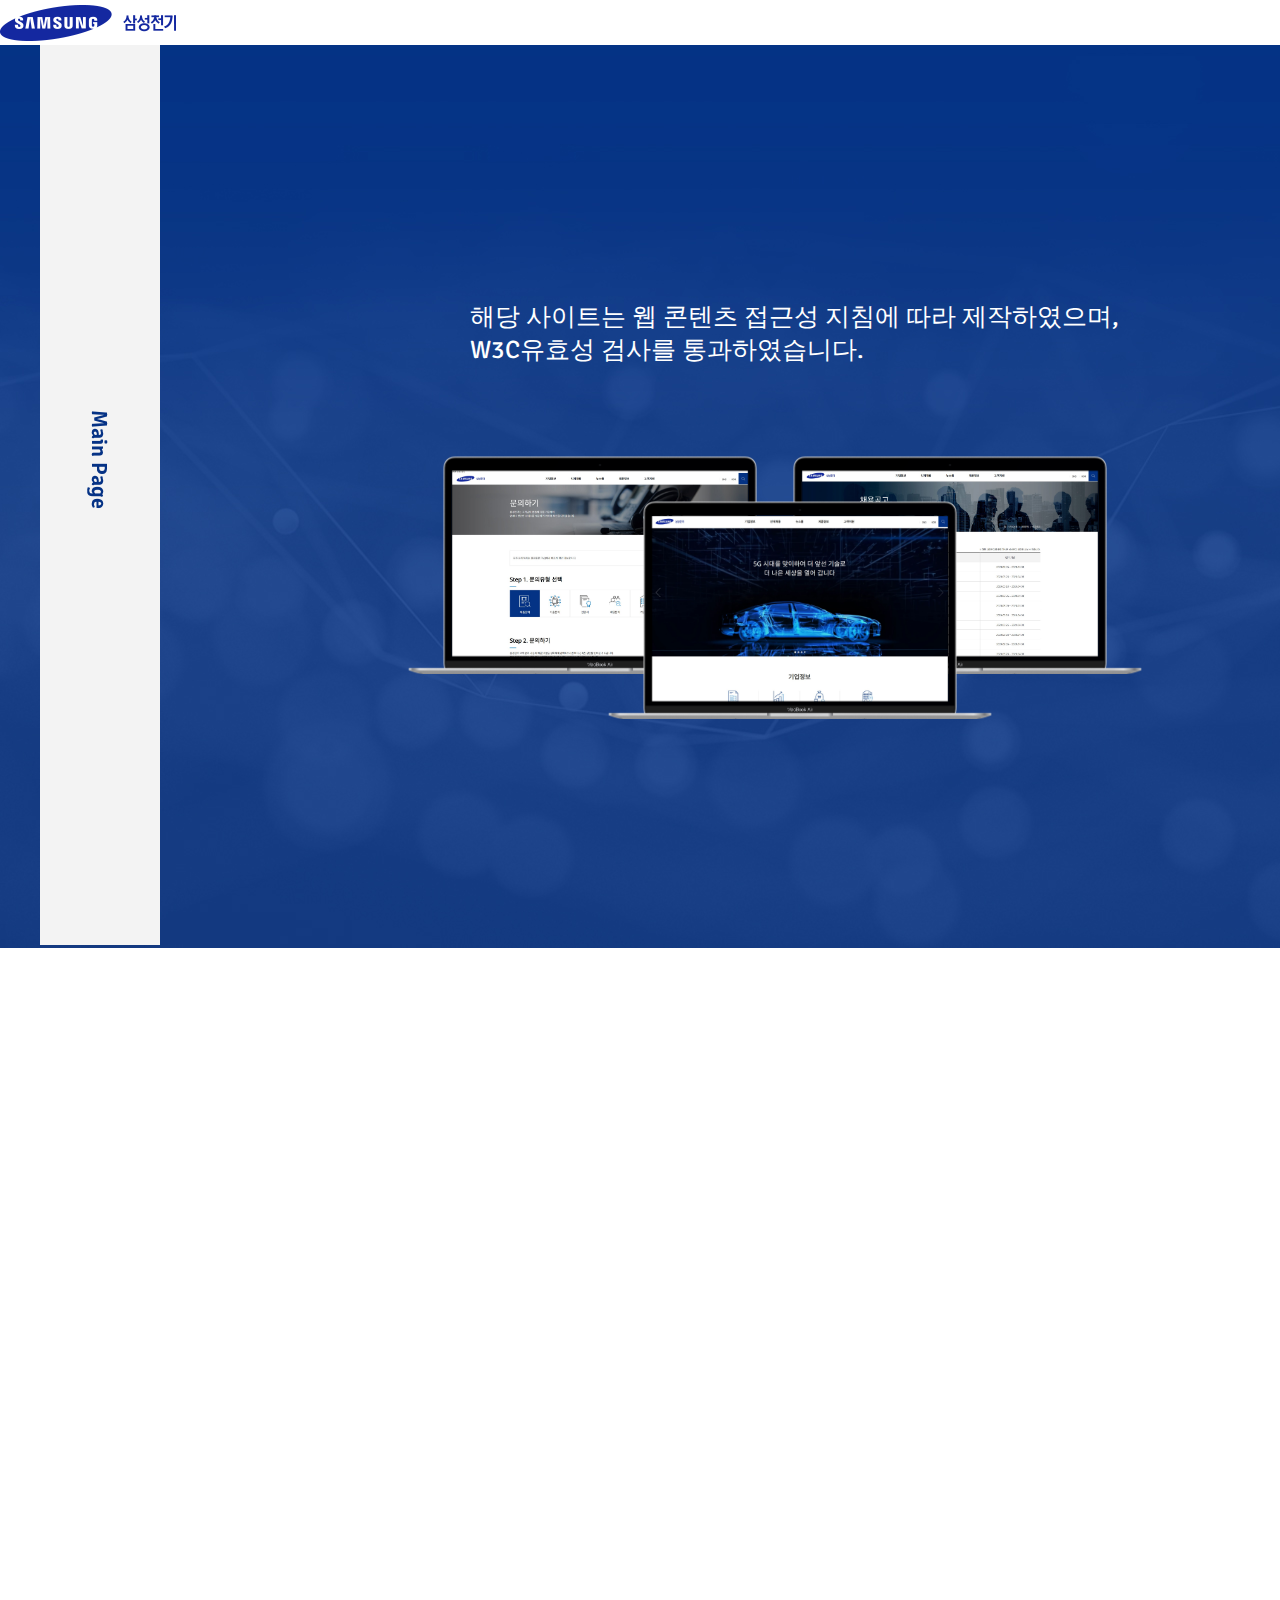
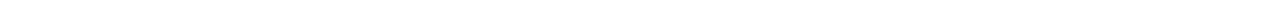
<file: subPage/samsung/samsungStandard/index.html>
<!DOCTYPE html>
<html lang="en">
  <head>
    <meta charset="UTF-8" />
    <meta http-equiv="X-UA-Compatible" content="IE=edge" />
    <meta name="viewport" content="width=device-width, initial-scale=1.0" />
    <title>Document</title>
    <link
      href="https://fonts.googleapis.com/css2?family=Signika:wght@300&display=swap"
      rel="stylesheet"
    />
    <link rel="stylesheet" type="text/css" href="css/main.css" />
    <script src="js/jquery-1.12.4.min.js"></script>
    <script src="js/main.js"></script>
  </head>
  <body>
    <!-- header -->
    <header>
      <!-- gnb -->
      <nav>
        <ul id="gnb" class="gnb">
          <li><a href="#">Main Page</a></li>
          <li><a href="#">W3C 유효성 검사</a></li>
          <li><a href="#">웹 접근성</a></li>
          <li><a href="#">Cross Browsing</a></li>
        </ul>
      </nav>
      <!-- //gnb -->
    </header>
    <!-- //header -->

    <!-- content -->
    <div id="content">
      <h1 class="blind">samsung_standard</h1>
      <h2><img src="images/logo.png" alt="삼성전기 로고" /></h2>
      <section class="cont_main">
        <span
          >해당 사이트는 웹 콘텐츠 접근성 지침에 따라 제작하였으며, W3C유효성
          검사를 통과하였습니다.</span
        >
        <div class="main_img">
          <div class="moc_main">
            <em class="mac"></em>
            <i class="page"></i>
          </div>
          <div class="moc_sub1">
            <em class="mac"></em>
            <i class="page"></i>
          </div>
          <div class="moc_sub2">
            <em class="mac"></em>
            <i class="page"></i>
          </div>
        </div>
      </section>
      <section class="cont_w3c">
        <h3>W3C 유효성 검사</h3>
        <span
          >W3C HTML 유효성 검사와 CSS 유효성 검사를 통과하고 웹 표준에 맞게
          개발되었다는 사실을 증명하는 인증마크를 획득했습니다.</span
        >
        <p><img src="images/passImg.png" alt="passed img" /></p>
        <div class="w3c_img">
          <ul>
            <li><img src="images/samsung_html.png" alt="samsung_html" /></li>
            <li><img src="images/samsung_css.png" alt="samsung_css" /></li>
          </ul>
        </div>
        <div class="w3c_bg">
          <ul>
            <li></li>
            <li></li>
          </ul>
        </div>
      </section>
      <section class="cont_access">
        <h3>Web accessibility</h3>
        <span
          >한국형 웹 콘텐츠 접근성 지침2.0을 평가기준으로 하여 준수율 100%로 웹
          접근성 검사를 통과했습니다.</span
        >
        <p><img src="images/passImg.png" alt="passed img" /></p>
        <div class="access_img">
          <span
            ><img src="images/access_pad.png" alt="웹 accessibility"
          /></span>
        </div>
      </section>
      <section class="cont_cross">
        <h3>Cross Browsing</h3>
        <span
          >Chrome,FireFox,Opera,Safari에서 동일한 웹페이지를 볼수
          있습니다.</span
        >
        <div class="cross_img">
          <ul>
            <li><img src="images/Firefox.png" alt="Firefox" /></li>
            <li><img src="images/safari.png" alt="safari" /></li>
            <li><img src="images/chrome.png" alt="chrome" /></li>
            <li><img src="images/Mac_Chrome.png" alt="Mac_Chrome" /></li>
          </ul>
        </div>
      </section>
    </div>
    <!-- //content -->
  </body>
</html>
</file>
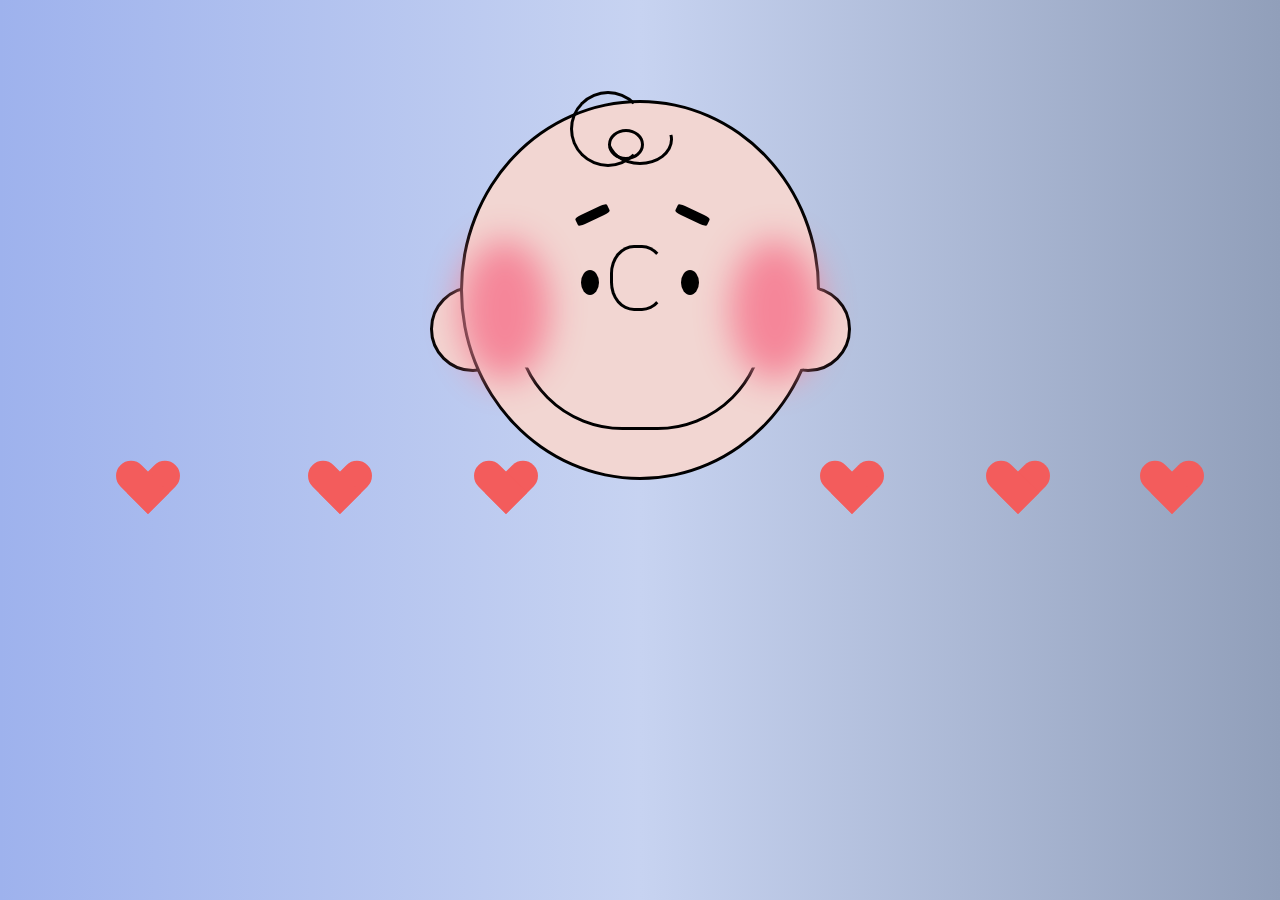
<file: subPage/cont10_Pure_CSS/CHARLIE.html>
<!DOCTYPE html>
<html lang="en">
  <head>
    <meta charset="UTF-8" />
    <meta http-equiv="X-UA-Compatible" content="IE=edge" />
    <meta name="viewport" content="width=device-width, initial-scale=1.0" />
    <title>snoopy 찰리 브라운</title>
    <style type="text/css">
      * {
        padding: 0;
        margin: 0;
      }
      /*배경*/
      body {
        background: linear-gradient(to right, #9eb2ed, #c7d3f1, #919fba);
        margin: 0 auto;
      }
      /*하트*/
      div[class^="heart_"] {
        position: relative;
        width: 100%;
        top: 460px;
      }
      div[class^="heart_"]::after,
      div[class^="heart_"]::before {
        content: "";
        position: absolute;
        width: 30px;
        height: 54px;
        background-color: rgb(243, 92, 92);
        border-radius: 20px 20px 0 0;
      }

      div[class^="heart_"]::after {
        transform-origin: 0 100%;
        transform: translateX(20px) rotate(-45deg);
      }

      div[class^="heart_"]:before {
        transform-origin: 100% 100%;
        transform: translateX(-10px) rotate(45deg);
      }
      .heart_1 {
        bottom: 0;
        left: 10%;
        animation: heart-movement 4s infinite ease-in -0.66s;
      }

      .heart_2 {
        bottom: 6px;
        left: 25%;
        animation: heart-movement 4s infinite ease-in -2.23s;
      }

      .heart_3 {
        bottom: 12px;
        left: 38%;
        animation: heart-movement 4s infinite ease-in -0.26s;
      }
      .heart_4 {
        bottom: 1px;
        left: 65%;
        animation: heart-movement 4s infinite ease-in -1.67s;
      }
      .heart_5 {
        bottom: 6px;
        left: 78%;
        animation: heart-movement 4s infinite ease-in -2.88s;
      }

      .heart_6 {
        bottom: 15px;
        left: 90%;
        animation: heart-movement 4s infinite ease-in -0.23s;
      }
      @keyframes heart-movement {
        0% {
          transform: translate3d(0, 0, 0);
        }
        100% {
          transform: translate3d(0, -500px, 0);
        }
      }

      /*얼굴*/
      .snoopy {
        z-index: 10;
        position: relative;
        margin: 0 auto;
        top: 100px;
        width: 360px;
        height: 380px;
      }
      .snoopy .face {
        width: 360px;
        height: 380px;
        background: #f2d6d2;
        border: 3px solid #000;
        border-radius: 50%;
        box-sizing: border-box;
      }

      /*hair*/
      .hair {
        position: absolute;
        left: 110px;
        width: 70px;
        height: 70px;
        top: -9px;
        border: 3px solid #000;
        border-radius: 50%;
        border-right-color: transparent;
      }
      .hair::after {
        content: "";
        position: absolute;
        top: 35px;
        left: 35px;
        width: 30px;
        height: 25px;
        border-radius: 50%;
        border: 3px solid #000;
      }
      .hair::before {
        content: "";
        position: absolute;
        top: 20px;
        left: 34px;
        width: 60px;
        height: 45px;
        border-radius: 50%;
        border: 3px solid #000;
        clip-path: polygon(0 65%, 100% 40%, 100% 100%, 0 100%);
      }

      /*ear*/
      .ear {
        position: absolute;
        left: calc(50% - 49px);
        width: 98px;
        height: 98px;
        border: 3px solid transparent;
        border-radius: 50%;
        box-sizing: border-box;
        /*background: magenta;*/
        z-index: -3;
      }
      .ear::before,
      .ear::after {
        content: "";
        position: absolute;
        top: 180px;
        left: calc(50% - 40px);
        width: 80px;
        height: 80px;
        border-radius: 50%;
        background: #f2d6d2;
        border: 3px solid #000;
      }
      .ear::before {
        margin-left: 165px;
      }
      .ear::after {
        margin-left: -170px;
      }
      .ear_1 {
        position: absolute;
        top: 185px;
        left: 300px;
        width: 80px;
        height: 84px;
        border-radius: 50%;
        background: #f2d6d2;
      }
      /*eyebrows*/
      .eyebrows {
        position: absolute;
        left: calc(50% - 5px);
        top: 110px;
        width: 10px;
        height: 10px;
        /*background: red;*/
      }
      .eyebrows::before,
      .eyebrows::after {
        content: "";
        position: absolute;
        left: calc(50% - 15px);
        width: 35px;
        height: 10px;
        background: #000;
        border-radius: 20%;
        transition: transform 0.5s ease-in-out;
      }
      .eyebrows::before {
        margin-left: 50px;
        transform: rotate(25deg);
      }
      .eyebrows::after {
        margin-left: -50px;
        transform: rotate(-25deg);
      }
      .snoopy:hover .eyebrows::after {
        transform: rotate(-25deg) translateY(-10px);
      }
      .snoopy:hover .eyebrows::before {
        transform: rotate(25deg) translateY(-10px);
      }
      /*eyes*/
      .eyes {
        position: absolute;
        left: calc(50% - 9px);
        width: 18px;
        height: 25px;
        top: 170px;
        /*background: #000;*/
        border-radius: 50%;
      }

      .eyes::before,
      .eyes::after {
        content: "";
        position: absolute;
        left: calc(50% - 9px);
        width: 18px;
        height: 25px;
        background: #000;
        border-radius: 50%;
        transition: transform 0.3s ease-in-out;
      }

      .eyes::before {
        margin-left: 50px;
      }
      .eyes::after {
        margin-left: -50px;
      }
      .snoopy:hover .eyes::after {
        transform: rotate(-15deg) scale(1.2, 0.1);
      }
      .snoopy:hover .eyes::before {
        transform: rotate(15deg) scale(1.2, 0.1);
      }

      /*nose*/
      .nose {
        position: absolute;
        left: calc(50% - 30px);
        width: 50px;
        height: 60px;
        top: 145px;
        background: #f2d6d2;
        border-radius: 43%;
        border: 3px solid #000;
        border-right-color: transparent;
        /*polygon(0 0, 100% 0%-top, 100% 100%-bottom, 0 100%); 기본값*/
      }

      /*mouth*/
      .mouth {
        position: absolute;
        left: calc(50% - 125px);
        top: 80px;
        width: 250px;
        height: 250px;
        border-radius: 43%;
        border: 3px solid #000;
        box-sizing: border-box;
        clip-path: polygon(0 75%, 100% 75%, 100% 100%, 0 100%);
        transition: clip-path 0.5s ease-in-out;
      }

      .snoopy:hover .mouth {
        clip-path: polygon(0 65%, 100% 65%, 100% 100%, 0 100%);
      }
      /*cheek*/
      .cheek {
        position: absolute;
        left: calc(50% - 15px);
        top: 170px;
        width: 30px;
        height: 80px;
        border-radius: 50%;
        /*background: red;*/
        box-shadow: -135px 0 35px 30px #f58699, 135px 0 35px 30px #f58699;
      }
      .snoopy:hover .cheek {
        box-shadow: -135px 0 35px 30px #f8496c, 135px 0 35px 30px #f8496c;
      }
    </style>
  </head>
  <body>
      <div class="heart_1"></div>
      <div class="heart_2"></div>
      <div class="heart_3"></div>
      <div class="heart_4"></div>
      <div class="heart_5"></div>
      <div class="heart_6"></div>

      <div class="snoopy">
        <div class="face">
          <div class="hair"></div>
          <div class="ear"></div>
          <div class="ear_1"></div>
          <div class="eyebrows"></div>
          <div class="eyes"></div>
          <div class="nose"></div>
          <div class="mouth"></div>
          <div class="cheek"></div>
        </div>
      </div>
  </body>
</html>
</file>
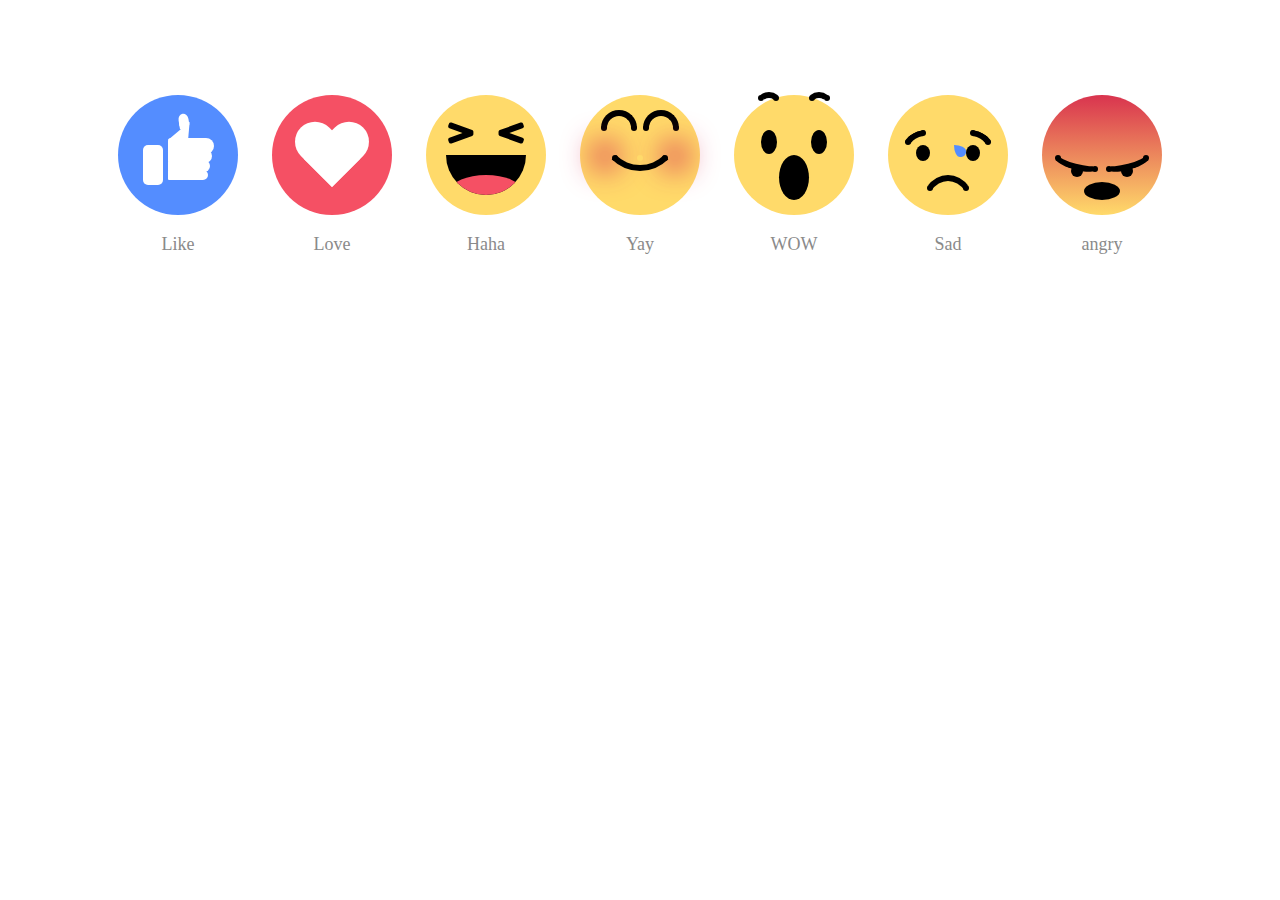
<file: subPage/cont10_Pure_CSS/facebook_emoji.html>
<!DOCTYPE html>
<html lang="en">
  <head>
    <meta charset="UTF-8" />
    <meta http-equiv="X-UA-Compatible" content="IE=edge" />
    <meta name="viewport" content="width=device-width, initial-scale=1.0" />
    <title>animation4 : FacebooK_Emoji</title>
    <style type="text/css">
      body {
        text-align: center;
        margin: 80px auto 0;
      }
      .emoji {
        position: relative;
        display: inline-block;
        width: 120px;
        height: 120px;
        border-radius: 50%;
        margin: 15px 15px 40px;
        background: #ffda6a;
      }
      .emoji::after {
        content: "Emoji";
        position: absolute;
        bottom: -40px;
        left: calc(50% - 30px);
        width: 60px;
        font-size: 18px;
        color: #8a8a8a;
      }
      /*1..emoji_like*/
      .emoji_like {
        background: #548dff;
      }
      .emoji_like::after {
        content: "Like";
      }

      .emoji_like .emoji_hand {
        position: absolute;
        left: 25px;
        bottom: 30px;
        width: 20px;
        height: 40px;
        background: #fff;
        border-radius: 5px;
        animation: hands-up 2s linear 0s infinite;
      }

      @keyframes hands-up {
        25% {
          transform: rotate(15deg);
        }
        50% {
          transform: rotate(-15deg) translateY(-10px);
        }
        75%,
        100% {
          transform: rotate(0deg);
        }
      }
      .emoji_like .emoji_hand::before {
        content: "";
        position: absolute;
        left: 25px;
        bottom: 5px;
        width: 40px;
        height: 10px;
        background: #fff;
        border-radius: 2px 10px 10px 2px;
        box-shadow: 1px -9px 0 1px /*스프레드 확장/축소*/ #fff,
          2px -19px 0 2px #fff, 3px -29px 0 3px #fff;
      }
      .emoji_like .emoji_thumb {
        position: absolute;
        right: -25px;
        top: -25px;
        border-bottom: 20px solid #fff;
        border-left: 20px solid transparent;
        transform: rotate(5deg);
        transform-origin: 0 100%;
        animation: thumbs-up 2s linear 0s infinite;
      }
      @keyframes thumbs-up {
        25% {
          transform: rotate(20deg);
        }
        50%,
        100% {
          transform: rotate(5deg);
        }
      }

      .emoji_like .emoji_thumb::before {
        content: "";
        position: absolute;
        left: -9.7px;
        top: -9px;
        width: 10px;
        height: 12px;
        background: #fff;
        border-radius: 50% 50% 0 0;
        box-shadow: -1px 4px 0 -1px #fff;
        transform: rotate(-14deg);
        transform-origin: 100% 100%;
      }

      /*2.emoji_love*/
      .emoji_love {
        background: #f55064;
      }
      .emoji_love::after {
        content: "Love";
      }
      .emoji_love .emoji_heart {
        position: absolute;
        left: 50%;
        top: 50%;
        width: 80px;
        height: 80px;
        /*border: 1px solid #000;*/
        /*margin-left: -가로1/2px;  margin-top: -세로1/2px;*/
        margin-left: -40px;
        margin-top: -40px;
        animation: heart-beat 1s linear infinite alternate
          /*alternate: 거꾸로 실행됨*/;
      }
      @keyframes heart-beat {
        25% {
          transform: scale(1.1);
        }
        75% {
          transform: scale(0.6);
        }
      }
      .emoji_heart::before,
      .emoji_heart::after {
        content: "";
        position: absolute;
        left: 50%;
        top: 50%;
        width: 40px;
        height: 64px;
        margin-left: -20px;
        margin-top: -32px;
        background: #fff;
        border-radius: 20px 20px 0 0;
      }

      .emoji_heart::before {
        transform-origin: 0 100%;
        transform: translateX(20px) rotate(-45deg);
      }
      .emoji_heart::after {
        transform-origin: 100% 100%;
        transform: translateX(-20px) rotate(45deg);
      }
      /*position:absolute는 margin:0 auto 안됨!!!!
      ###중앙에 위치 시키는 방법###
      1.position:absolute; left:calc(50% - 가로1/2 px); top:calc(50% - 세로 1/2px);
      2.position:absolute;left:50% top:50%;  margin-left: -가로1/2px;  margin-top: -세로1/2px;
      3.position:absolute; left:50% top:50%;  transform:translate3d(-50%, -50%,0)
      */

      /*3.emoji_haha*/
      .emoji_haha::after {
        content: "Haha";
      }
      .emoji_haha .emoji_face {
        position: absolute;
        width: 100%;
        height: inherit; /* = heught:100%*/
        animation: haha-face 2s linear infinite normal;
      }
      @keyframes haha-face {
        10% {
          transform: translateY(25px);
        }
        20% {
          transform: translateY(15px);
        }

        30% {
          transform: translateY(25px);
        }
        40% {
          transform: translateY(15px);
        }

        50% {
          transform: translateY(25px);
        }

        60% {
          transform: translateY(0);
        }
        70% {
          transform: translateY(-10px);
        }

        80% {
          transform: translateY(0);
        }
        90% {
          transform: translateY(-10px);
        }
      }
      .emoji_haha .emoji_eyes {
        position: absolute;
        left: 50%;
        top: 35px;
        width: 26px;
        height: 6px;
        margin-left: -13px;
        border-radius: 2px;
        /*background: #fff;*/
        box-shadow: -25px 5px 0 0 #000, 25px -5px 0 0 #000;
        transform: rotate(20deg);
      }
      .emoji_haha .emoji_eyes::after {
        content: "";
        position: absolute;
        left: 0;
        top: 0;
        width: 26px;
        height: 6px;
        border-radius: 2px;
        box-shadow: -25px -5px 0 0 #000, 25px 5px 0 0 #000;
        transform: rotate(-40deg);
      }
      .emoji_haha .emoji_mouth {
        overflow: hidden;
        position: absolute;
        left: 50%;
        top: 50%;
        width: 80px;
        height: 40px;
        margin-left: -40px;
        background: #000;
        border-radius: 0 0 40px 40px;
        animation: haha-mouht 2s linear infinite normal;
      }

      @keyframes haha-mouht {
        10% {
          transform: scale(0.6);
          top: 45%;
        }
        20% {
          transform: scale(0.8);
          top: 45%;
        }

        30% {
          transform: scale(0.6);
          top: 45%;
        }
        40% {
          transform: scale(0.8);
          top: 45%;
        }

        50% {
          transform: scale(0.6);
          top: 45%;
        }

        60% {
          transform: scale(1);
          top: 50%;
        }
        70% {
          transform: scale(1.2);
          top: 50%;
        }

        80% {
          transform: scale(1);
          top: 50%;
        }
        90% {
          transform: scale(1.1);
          top: 50%;
        }
      }
      .emoji_haha .emoji_tongue {
        position: absolute;
        left: 50%;
        bottom: -10px;
        width: 70px;
        height: 30px;
        margin-left: -35px;
        background: #f55064;
        border-radius: 50%;
      }

      /* 4.emoji_yay*/
      .emoji_yay::after {
        content: "Yay";
      }
      .emoji_yay .emoji_face {
        position: absolute;
        width: 100%;
        height: inherit;
        animation: yey 1s linear infinite alternate;
      }
      @keyframes yey {
        25% {
          transform: rotate(-15deg);
        }
        75% {
          transform: rotate(15deg);
        }
      }

      .emoji_yay .emoji_eyebrows {
        position: absolute;
        left: calc(50% - 3px); /*(50%-height1/2)*/
        top: 30px;
        width: 6px;
        height: 6px;
        border-radius: 50%;
        /*background: #fff;*/
        box-shadow: -6px 0 0 0 #000, -36px 0 0 0 #000, 6px 0 0 0 #000,
          36px 0 0 0 #000;
      }
      .emoji_yay .emoji_eyebrows::before,
      .emoji_yay .emoji_eyebrows::after {
        content: "";
        position: absolute;
        left: calc(50% - 18px);
        bottom: 3px;
        width: 36px;
        height: 18px;
        border-radius: 60px 60px 0 0;
        border: 6px solid #000;
        border-bottom: 0;
        box-sizing: border-box; /*border, padding 값이 실제크기에 포함 안되서 늘어나지 않음.*/
      }
      .emoji_yay .emoji_eyebrows::before {
        margin-left: -21px;
      }
      .emoji_yay .emoji_eyebrows::after {
        margin-left: 21px;
      }
      .emoji_yay .emoji_mouth {
        position: absolute;
        left: calc(50% - 3px);
        top: 60px;
        width: 6px;
        height: 6px;
        border-radius: 50%;
        /*background: red;*/
        box-shadow: -25px 0 0 0 #000, 25px 0 0 0 #000,
          -35px -2px 30px 10px #d5234c, 35px -2px 30px 10px #d5234c;
      }
      .emoji_yay .emoji_mouth::after {
        content: "";
        position: absolute;
        left: calc(50% - 40px);
        top: -64px;
        width: 80px;
        height: 80px;
        border-radius: 50%;
        border: 6px solid #000;
        box-sizing: border-box;
        border-top-color: transparent;
        border-right-color: transparent;
        border-left-color: transparent;
      }

      /*5.emoji_wow*/
      .emoji_wow::after {
        content: "WOW";
      }

      .emoji_wow .emoji_face {
        position: absolute;
        width: 100%;
        height: inherit;
        animation: wow-face 3s linear 0s infinite;
      }
      @keyframes wow-face {
        15%,
        25% {
          transform: rotate(20deg) translateX(-25px);
        }
        45%,
        65% {
          transform: rotate(-20deg) translateX(25px);
        }
        75%,
        100% {
          transform: rotate(0deg) translateX(0);
        }
      }
      .emoji_wow .emoji_eyebrows {
        position: absolute;
        left: calc(50% - 3px);
        width: 6px;
        height: 6px;
        border-radius: 50%;
        /*background: #fff;*/
        box-shadow: -18px 0 0 0 #000, -33px 0 0 0 #000, 18px 0 0 0 #000,
          33px 0 0 0 #000;
        animation: wow-brow 3s linear 0s infinite;
      }
      @keyframes wow-brow {
        15%,
        65% {
          top: 25px;
        }
        75%,
        100%,
        0% {
          top: 15px;
        }
      }
      .emoji_wow .emoji_eyebrows::before,
      .emoji_wow .emoji_eyebrows::after {
        content: "";
        position: absolute;
        left: calc(50% - 12px);
        top: -3px;
        width: 24px;
        height: 20px;
        border-radius: 50%;
        border: 6px solid #000;
        box-sizing: border-box;
        border-bottom-color: transparent;
        border-right-color: transparent;
        border-left-color: transparent;
      }
      .emoji_wow .emoji_eyebrows::before {
        margin-left: -25px;
      }
      .emoji_wow .emoji_eyebrows::after {
        margin-left: 25px;
      }
      .emoji_wow .emoji_eyes {
        position: absolute;
        left: calc(50% - 8px);
        top: 35px;
        width: 16px;
        height: 24px;
        border-radius: 50%;
        /*background: red;*/
        box-shadow: 25px 0 0 0 #000, -25px 0 0 0 #000;
      }
      .emoji_wow .emoji_tongue {
        position: absolute;
        left: calc(50% - 15px);
        top: 50%;
        width: 30px;
        height: 45px;
        border-radius: 50%;
        background: #000;
        animation: wow-tongue 3s linear 0s infinite;
      }
      @keyframes wow-tongue {
        10%,
        30% {
          width: 20px;
          height: 20px;
          left: calc(50% - 10px);
        }
        50%,
        70% {
          width: 30px;
          height: 40px;
          left: calc(50% - 10px);
        }
        75%,
        100% {
          height: 50px;
        }
      }

      /*6.emoji_sad*/
      .emoji_sad::after {
        content: "Sad";
      }
      .emoji_sad .emoji_face {
        position: absolute;
        width: 100%;
        height: inherit;
        animation: sad 2s ease-in 0s infinite;
      }
      @keyframes sad {
        25%,
        35% {
          top: -15px;
        }
        55%,
        95% {
          top: 10px;
        }
        0%,
        100% {
          top: 0;
        }
      }
      .emoji_sad .emoji_eyebrows {
        position: absolute;
        left: calc(50% - 3px);
        top: 35px;
        width: 6px;
        height: 6px;
        border-radius: 50%;
        /*background: #fff;*/
        box-shadow: -40px 9px 0 0 #000, -25px 0 0 0 #000, 25px 0 0 0 #000,
          40px 9px 0 0 #000;
      }
      .emoji_sad .emoji_eyebrows::before,
      .emoji_sad .emoji_eyebrows::after {
        content: "";
        position: absolute;
        left: calc(50% - 15px);
        top: 2px;
        width: 30px;
        height: 20px;
        border: 6px solid #000;
        box-sizing: border-box;
        border-radius: 50%;
        border-bottom-color: transparent;
        border-right-color: transparent;
        border-left-color: transparent;
      }
      .emoji_sad .emoji_eyebrows::before {
        margin-left: -30px;
        transform: rotate(-30deg);
      }
      .emoji_sad .emoji_eyebrows::after {
        margin-left: 30px;
        transform: rotate(30deg);
      }
      .emoji_sad .emoji_eyes {
        position: absolute;
        left: calc(50% - 7px);
        top: 50px;
        width: 14px;
        height: 16px;
        border-radius: 50%;
        /*background: red;*/
        box-shadow: 25px 0 0 0 #000, -25px 0 0 0 #000;
      }

      .emoji_sad .emoji_eyes::after {
        content: "";
        position: absolute;
        width: 12px;
        height: 12px;
        margin-left: 6px;
        background: #548dff;
        border-radius: 0 100% 40% 50% / 0 50% 40% 100%;
        /*
        border-radius: top-left-x, top-right-x, bottom-right-x, bottom-left-x/
        top-left-y, top-right-y, bottom-right-y, bottom-left-y
        */
        transform-origin: 0% 0%;
        animation: tear-drop 2s ease-in infinite;
      }
      @keyframes tear-drop {
        0%,
        100% {
          display: block;
          left: 35px;
          top: 15px;
          transform: rotate(45deg) scale(0);
        }
        25% {
          display: block;
          left: 35px;
          transform: rotate(45deg) scale(2);
        }
        49.9% {
          display: block;
          left: 35px;
          top: 65px;
          transform: rotate(45deg) scale(0);
        }
        50% {
          display: block;
          left: -35px;
          top: 15px;
          transform: rotate(45deg) scale(0);
        }
        75% {
          display: block;
          left: -35px;
          top: 15px;
          transform: rotate(45deg) scale(2);
        }
        99.9% {
          display: block;
          left: -35px;
          top: 65px;
          transform: rotate(45deg) scale(0);
        }
      }
      .emoji_sad .emoji_mouth {
        position: absolute;
        left: calc(50% - 30px);
        top: 80px;
        width: 60px;
        height: 80px;
        box-sizing: border-box;
        border: 6px solid #000;
        border-radius: 50%;
        background: transparent;
        border-bottom-color: transparent;
        border-right-color: transparent;
        border-left-color: transparent;
      }
      .emoji_sad .emoji_mouth::after {
        content: "";
        position: absolute;
        left: calc(50% - 3px);
        top: 4px;
        width: 6px;
        height: 6px;
        /*background: blue;*/
        border-radius: 50%;
        box-shadow: -18px 0 0 0 #000, 18px 0 0 0 #000;
      }

      /*emoji_angry*/
      .emoji_angry {
        background: linear-gradient(to bottom, #d5234c -10%, #ffda6a 100%);
        background-size: 100%;
      }
      .emoji_angry::after {
        content: "angry";
      }
      .emoji_angry .emoji_face {
        position: absolute;
        width: 100%;
        height: inherit;
        animation: angry-face 2s ease-in 0s infinite;
      }
      @keyframes angry-face {
        35%,
        60% {
          transform: translateX(0) translateY(10px) scale(0.9);
        }

        40% {
          transform: translateX(-5px) translateY(10px) scale(0.9);
        }
        45% {
          transform: translateX(5px) translateY(10px) scale(0.9);
        }

        50% {
          transform: translateX(-5px) translateY(10px) scale(0.9);
        }
        55% {
          transform: translateX(5px) translateY(10px) scale(0.9);
        }
      }
      .emoji_angry .emoji_eyebrows {
        position: absolute;
        left: calc(50% - 3px);
        top: 55px;
        width: 6px;
        height: 6px;
        border-radius: 50%;
        /*background: #fff;*/
        box-shadow: -44px 5px 0 0 #000, -7px 16px 0 0 #000, 7px 16px 0 0 #000,
          44px 5px 0 0 #000;
      }
      .emoji_angry .emoji_eyebrows::after,
      .emoji_angry .emoji_eyebrows::before {
        content: "";
        position: absolute;
        left: calc(50% - 25px);
        top: 0;
        width: 50px;
        height: 20px;
        border: 6px solid#000;
        border-radius: 50%;
        box-sizing: border-box;
        border-top-color: transparent;
        border-right-color: transparent;
        border-left-color: transparent;
      }
      .emoji_angry .emoji_eyebrows::before {
        margin-left: -25px;
        transform: rotate(15deg);
      }
      .emoji_angry .emoji_eyebrows::after {
        margin-left: 25px;
        transform: rotate(-15deg);
      }
      .emoji_angry .emoji_eyes {
        position: absolute;
        left: calc(50% - 6px);
        top: 70px;
        width: 12px;
        height: 12px;
        border-radius: 50%;
        /*background: blue;*/
        box-shadow: 25px 0 0 0 #000, -25px 0 0 0 #000;
      }
      .emoji_angry .emoji_mouth {
        position: absolute;
        left: calc(50% - 18px);
        bottom: 15px;
        width: 36px;
        height: 18px;
        background: #000;
        border-radius: 50%;
        animation: angry-mouth 2s ease-in 0s infinite;
      }
      @keyframes angry-mouth {
        25%,
        50% {
          height: 6px;
          bottom: 25px;
        }
      }
    </style>
  </head>
  <body>
    <div class="emoji emoji_like">
      <div class="emoji_hand">
        <div class="emoji_thumb"></div>
      </div>
    </div>

    <div class="emoji emoji_love">
      <div class="emoji_heart"></div>
    </div>

    <div class="emoji emoji_haha">
      <div class="emoji_face">
        <div class="emoji_eyes"></div>
        <div class="emoji_mouth">
          <div class="emoji_tongue"></div>
        </div>
      </div>
    </div>

    <div class="emoji emoji_yay">
      <div class="emoji_face">
        <div class="emoji_eyebrows"></div>
        <div class="emoji_mouth"></div>
      </div>
    </div>

    <div class="emoji emoji_wow">
      <div class="emoji_face">
        <div class="emoji_eyebrows"></div>
        <div class="emoji_eyes"></div>
        <div class="emoji_tongue"></div>
      </div>
    </div>

    <div class="emoji emoji_sad">
      <div class="emoji_face">
        <div class="emoji_eyebrows"></div>
        <div class="emoji_eyes"></div>
        <div class="emoji_mouth"></div>
      </div>
    </div>

    <div class="emoji emoji_angry">
      <div class="emoji_face">
        <div class="emoji_eyebrows"></div>
        <div class="emoji_eyes"></div>
        <div class="emoji_mouth"></div>
      </div>
    </div>
  </body>
</html>
</file>
<file: subPage/samsung/samsungStandard/css/main.css>
@import url(reset.css);
/* main.css */
body {
  font-family: Signika;
  font-size: 12px;
  color: #000;
  background: url(../images/bg_newsroom.jpg) no-repeat 0 0;
  overflow: hidden;
}
a {
  color: #666;
  text-decoration: none;
}
/* container */
#container {
  position: fixed;
  width: 1000vw;
  height: 100vh;
  color: #000;
}
#container > div {
  float: left;
  width: 100vw;
  height: 100vh;
}

#container > div > section {
  position: relative;
}
/* gnb */
.gnb {
  z-index: 40;
  position: fixed;
  left: 1450px;
  top: 35px;
  display: flex;
  width: 500px;
  /* transform: translateY(-50%); */
}
.gnb > li {
  width: 120px;
  height: 900px;
  background: #474a4f;
  margin-top: 10px;
  margin-left: 20px;
}
.gnb > li:nth-child(2n-1) {
  background: #f3f3f3;
}
.gnb > li:nth-of-type(1) {
  position: absolute;
  left: -1040px;
}
.gnb > li > a {
  display: flex;
  align-items: center;
  width: 170px;
  height: 900px;
  font-size: 22px;
  color: #fff;
  opacity: 0.8;
  box-sizing: border-box;
  font-weight: 500;
  padding-top: 50px;
  transform: rotate(90deg);
}
.gnb > li:nth-child(2n-1) > a {
  color: #000;
}
.gnb li:hover a,
.gnb li.on a {
  font-size: 22px;
  opacity: 1;
  color: #053285;
  font-weight: 600;
  border-width: 2px;
}
.gnb > li:nth-of-type(1) {
  position: absolute;
  left: -1430px;
}
.gnb > li.on:nth-of-type(2) {
  /* position: absolute;
  left: -1290px; */
  margin-left: -1270px;
  margin-right: 1270px;
}
.gnb > li.on:nth-of-type(3) {
  /* position: absolute;
  left: -1150px; */
  margin-left: -1250px;
  margin-right: 1250px;
}
.gnb > li.on:nth-of-type(4) {
  /* position: absolute;
  left: -1010px; */
  margin-left: -1230px;
}
/* content */
#content {
  position: relative;
}
#content > h2 {
  background: #fff;
  height: 45px;
  padding-top: 5px;
  box-sizing: border-box;
}
#content > .cont_main {
  width: 500px;
  height: 100%;
  opacity: 0;
}
#content > .cont_main.on {
  opacity: 1;
  transition: all 0.5s ease-in-out 0s;
}
#content > .cont_main > span {
  color: #fff;
  position: absolute;
  top: 300px;
  left: 470px;
  font-size: 25px;
  width: 650px;
}
#content > .cont_main > .main_img > .moc_main {
  z-index: 100;
  position: relative;
  top: 450px;
  left: 600px;
  width: 400px;
  height: 224px;
  overflow: hidden;
}
#content > .cont_main > .main_img > .moc_main > .mac {
  z-index: 100;
  position: absolute;
  top: 0px;
  left: 0px;
  width: 400px;
  height: 300px;
  background: url(../images/MacBook_mockup.png) no-repeat 0 0;
  background-size: contain;
}
#content > .cont_main > .main_img > .moc_main > .page {
  display: block;
  z-index: -1;
  position: absolute;
  top: 21px;
  left: 51px;
  background: url(../images/samsung_main.jpg) no-repeat 0 0;
  width: 297px;
  height: 1035px;
  background-size: contain;
}
#content > .cont_main > .main_img > .moc_sub1 {
  z-index: 50;
  position: absolute;
  top: 450px;
  left: 400px;
  width: 400px;
  height: 224px;
  overflow: hidden;
}
#content > .cont_main > .main_img > .moc_sub1 > .mac {
  z-index: 50;
  position: absolute;
  top: 0px;
  right: 0px;
  width: 400px;
  height: 300px;
  background: url(../images/MacBook_mockup.png) no-repeat 0 0;
  background-size: contain;
  overflow: hidden;
}
#content > .cont_main > .main_img > .moc_sub1 > .page {
  display: block;
  z-index: -1;
  position: absolute;
  top: 20px;
  left: 52px;
  background: url(../images/samsung_sub1.jpg) no-repeat 0 0;
  width: 296px;
  height: 1110px;
  background-size: contain;
}
#content > .cont_main > .main_img > .moc_sub2 {
  z-index: 50;
  position: absolute;
  top: 450px;
  left: 750px;
  width: 400px;
  height: 224px;
  overflow: hidden;
}
#content > .cont_main > .main_img > .moc_sub2 > .mac {
  z-index: 50;
  position: absolute;
  top: 0px;
  right: 0px;
  width: 400px;
  height: 300px;
  background: url(../images/MacBook_mockup.png) no-repeat 0 0;
  background-size: contain;
}
#content > .cont_main > .main_img > .moc_sub2 > .page {
  display: block;
  z-index: -1;
  position: absolute;
  top: 20px;
  left: 52px;
  background: url(../images/samsung_sub2.jpg) no-repeat 0 0;
  width: 296px;
  height: 365px;
  background-size: contain;
}
#content > .cont_main > .main_img > .moc_main > .page,
#content > .cont_main > .main_img > .moc_sub1 > .page,
#content > .cont_main > .main_img > .moc_sub2 > .page {
  animation: sc1 7s ease-in-out 0s infinite alternate;
}
@keyframes sc1 {
  20% {
    background-position-y: 0%;
  }
  100% {
    background-position-y: -100%;
  }
}
/* cont_w3c */
.cont_w3c {
  position: relative;
  margin-left: 650px;
  margin-top: -130px;
  opacity: 0;
}
.cont_w3c.on {
  opacity: 1;
}
.cont_w3c > h3 {
  font-size: 45px;
  color: #fff;
  margin-bottom: 35px;
}
.cont_w3c > span {
  z-index: 100;
  position: absolute;
  left: 50px;
  top: 300px;
  font-size: 25px;
  width: 600px;
  color: #fff;
  opacity: 0;
}
.cont_w3c.on > h3 {
  opacity: 1;
}
.cont_w3c.on > span {
  opacity: 1;
  transition: all 1s ease-in-out 1.5s;
}
.cont_w3c > p {
  color: #f00;
  font-size: 75px;
  position: relative;
  top: 50px;
  opacity: 0;
  width: 200px;
}

.cont_w3c > p.on {
  animation: passAni 0.2s ease-in-out 0.5s forwards;
}
.cont_w3c > .w3c_img {
  margin-top: -160px;
}
.cont_w3c > .w3c_img > ul > li {
  margin-bottom: 15px;
}
.cont_w3c > .w3c_bg > ul > li:nth-of-type(1) {
  z-index: 30;
  position: absolute;
  top: 90px;
  left: 0px;
  width: 700px;
  height: 602px;
  background: #053285;
  opacity: 0;
}
.cont_w3c > .w3c_bg > ul > li:nth-of-type(1)::before {
  content: "";
  position: absolute;
  left: 0;
  top: 0;
  width: 100%;
  height: 100%;
  background: rgba(255, 255, 255, 0.5);
  transform: scaleX(0);
  opacity: 0.5;
}
.cont_w3c > .w3c_bg > ul > li:nth-of-type(1)::after {
  content: "";
  position: absolute;
  left: 0;
  top: 0;
  width: 100%;
  height: 100%;
  background: #ffffff;
  transform: scaleX(0);
  opacity: 0.5;
}

.cont_w3c > .w3c_bg > ul > li:nth-of-type(2) {
  z-index: -1;
  width: 750px;
  height: 652px;
  background: #f3f3f3;
  position: absolute;
  top: 65px;
  left: -25px;
}
.cont_w3c.on > .w3c_bg > ul > li:nth-of-type(1) {
  animation: ani1 0.6s cubic-bezier(0.87, 0.02, 0, 0.97) 1.2s forwards;
}
.cont_w3c.on > .w3c_bg > ul > li:nth-of-type(1)::before {
  animation: ani2 0.6s cubic-bezier(0.87, 0.02, 0, 0.97) 1.2s forwards;
}
.cont_w3c.on > .w3c_bg > ul > li:nth-of-type(1)::after {
  animation: ani3 0.6s cubic-bezier(0.87, 0.02, 0, 0.97) 1.2s forwards;
}
@keyframes ani1 {
  0% {
    opacity: 0;
  }
  50% {
    opacity: 0;
  }
  51% {
    opacity: 0.9;
  }
  100% {
    opacity: 0.9;
  }
}
@keyframes ani2 {
  0% {
    transform-origin: left;
    transform: scaleX(0);
  }
  50% {
    transform-origin: left;
    transform: scaleX(1);
  }
  51% {
    transform-origin: right;
    transform: scaleX(1);
  }
  100% {
    transform-origin: right;
    transform: scaleX(0);
  }
}

@keyframes ani3 {
  0% {
    transform-origin: right;
    transform: scaleX(0);
  }
  50% {
    transform-origin: right;
    transform: scaleX(1);
  }
  51% {
    transform-origin: left;
    transform: scaleX(1);
  }
  100% {
    transform-origin: left;
    transform: scaleX(0);
  }
}
/* access_bg */
.cont_access {
  opacity: 0;
  position: relative;
  top: -700px;
  left: 600px;
}
.cont_access.on {
  opacity: 1;
}
.cont_access > h3 {
  font-size: 45px;
  color: #fff;
  margin-bottom: 50px;
  margin-left: 150px;
}
.cont_access > span {
  display: block;
  font-size: 25px;
  width: 600px;
  color: #fff;
  width: 400px;
  position: absolute;
  left: 550px;
  margin: 160px 20px;
}
.cont_access > p {
  color: #f00;
  font-size: 75px;
  position: relative;
  top: 50px;
  opacity: 0;
  width: 200px;
}

.cont_access > p.on {
  animation: passAni 0.2s ease-in-out 0.5s forwards;
}
@keyframes passAni {
  0% {
    left: 0;
    opacity: 0;
  }
  100% {
    left: 370px;
    top: 40px;
    opacity: 1;
  }
}

.cont_access > .access_img {
  width: 650px;
  margin-top: -180px;
}
/* cont_cross */
.cont_cross {
  opacity: 0;
  position: relative;
  top: -1400px;
  left: 700px;
}
.cont_cross.on {
  opacity: 1;
}
.cont_cross > h3 {
  font-size: 45px;
  color: #fff;
  margin-bottom: 35px;
}
.cont_cross > span {
  font-size: 25px;
  color: #fff;
}
.cross_img > ul > li {
  width: 600px;
  margin-top: 30px;
}
.cross_img > ul > li:nth-of-type(1) {
  position: absolute;
  top: 200px;
  z-index: 10;
}
.cross_img > ul > li:nth-of-type(2) {
  z-index: 6;
  position: absolute;
  top: 200px;
  left: 150px;
}
.cross_img > ul > li:nth-of-type(3) {
  position: absolute;
  top: 200px;
  left: 300px;
  z-index: 3;
}
.cross_img > ul > li:nth-of-type(4) {
  position: absolute;
  top: 200px;
  left: 450px;
  z-index: 1;
}
</file>
